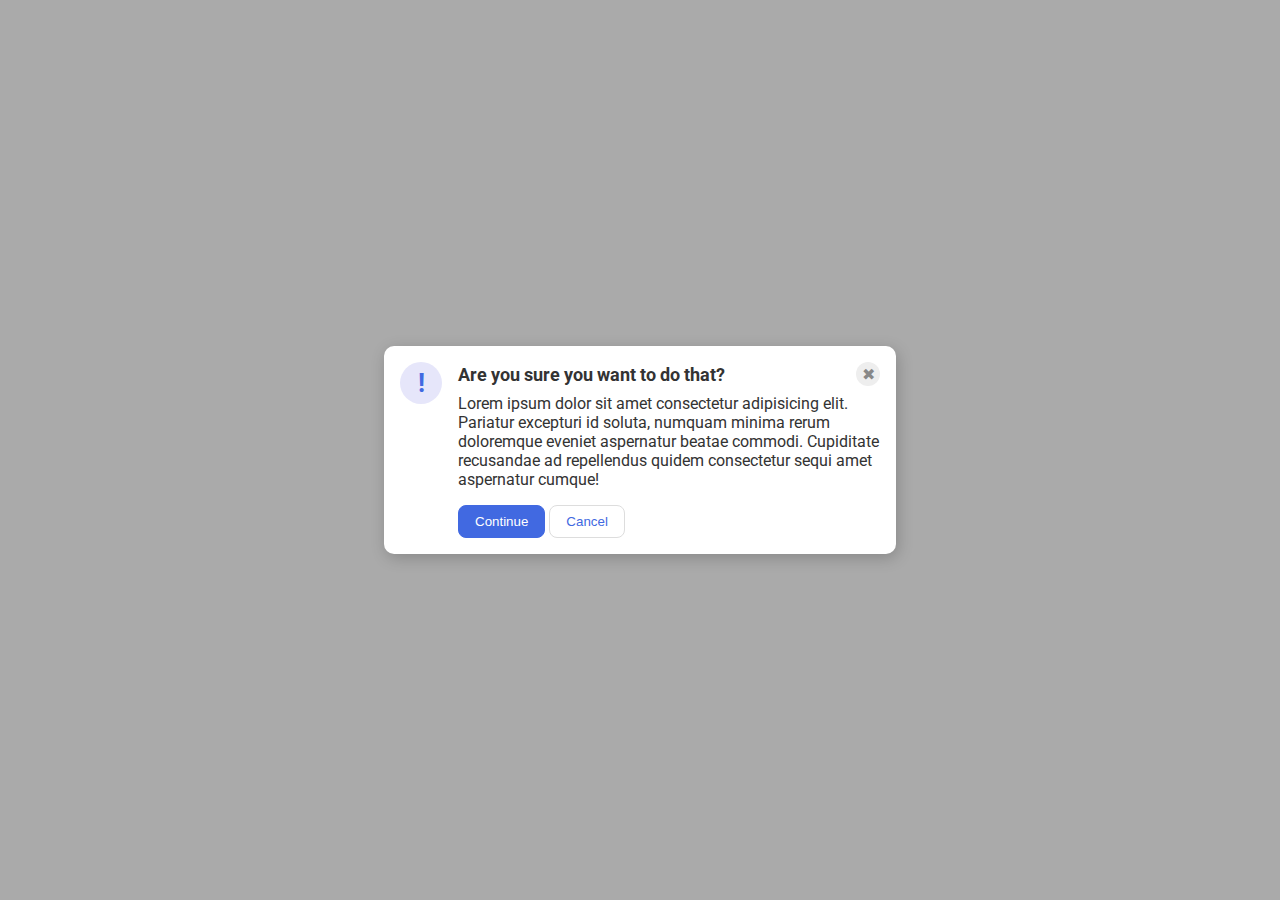
<file: flex/05-flex-modal/index.html>
<!DOCTYPE html>
<html lang="en">
<head>
  <meta charset="UTF-8">
  <meta http-equiv="X-UA-Compatible" content="IE=edge">
  <meta name="viewport" content="width=device-width, initial-scale=1.0">
  <link rel="stylesheet" href="style.css">
  <title>Modal</title>
</head>
<body>
  <div class="modal">
    <div class="icon">!</div>
    <div class="container">
      <div class="header">Are you sure you want to do that?
        <div class="close-button">✖</div>
      </div>
      <div class="text">Lorem ipsum dolor sit amet consectetur adipisicing elit. Pariatur excepturi id soluta, numquam minima rerum doloremque eveniet aspernatur beatae commodi. Cupiditate recusandae ad repellendus quidem consectetur sequi amet aspernatur cumque!</div>
      <button class="continue">Continue</button>
      <button class="cancel">Cancel</button>
      </div>
    </div>
  </div>
</body>
</html>
</file>
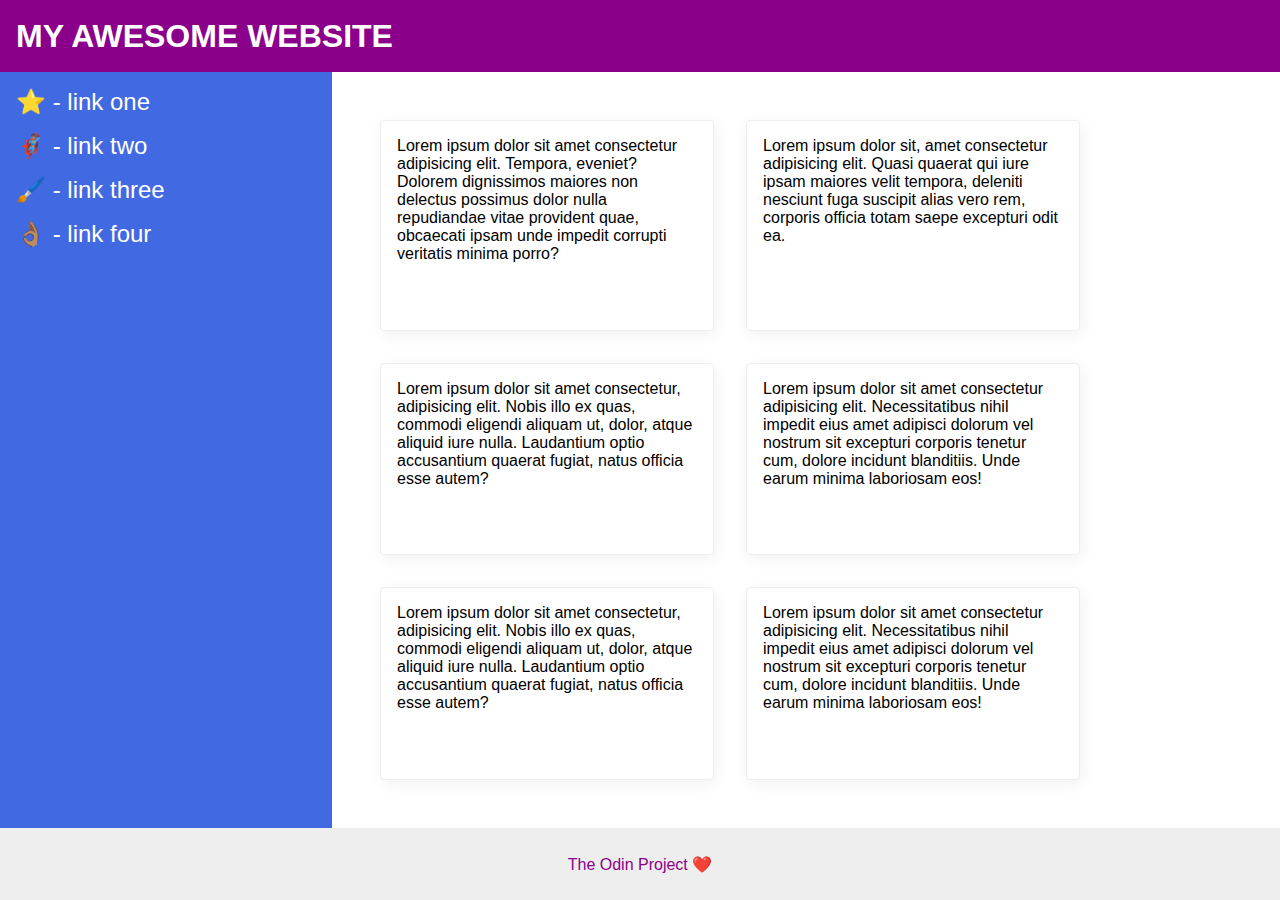
<file: flex/07-flex-layout-2/index.html>
<!DOCTYPE html>
<html lang="en">
<head>
  <meta charset="UTF-8">
  <meta http-equiv="X-UA-Compatible" content="IE=edge">
  <meta name="viewport" content="width=device-width, initial-scale=1.0">
  <title>The Holy Grail</title>
  <link rel="stylesheet" href="style.css">
</head>
<body>
  <div class="header">
    MY AWESOME WEBSITE
  </div>

  <div class="body">
    <div class="sidebar">
      <ul>
        <li><a href="google.com">⭐ - link one</a></li>
        <li><a href="google.com">🦸🏽‍♂️ - link two</a></li>
        <li><a href="google.com">🖌️ - link three</a></li>
        <li><a href="google.com">👌🏽 - link four</a></li>
      </ul>
    </div>
    <div class="container">
      <div class="card">Lorem ipsum dolor sit amet consectetur adipisicing elit. Tempora, eveniet? Dolorem dignissimos maiores non delectus possimus dolor nulla repudiandae vitae provident quae, obcaecati ipsam unde impedit corrupti veritatis minima porro?</div>
      <div class="card">Lorem ipsum dolor sit, amet consectetur adipisicing elit. Quasi quaerat qui iure ipsam maiores velit tempora, deleniti nesciunt fuga suscipit alias vero rem, corporis officia totam saepe excepturi odit ea.</div>
      <div class="card">Lorem ipsum dolor sit amet consectetur, adipisicing elit. Nobis illo ex quas, commodi eligendi aliquam ut, dolor, atque aliquid iure nulla. Laudantium optio accusantium quaerat fugiat, natus officia esse autem?</div>
      <div class="card">Lorem ipsum dolor sit amet consectetur adipisicing elit. Necessitatibus nihil impedit eius amet adipisci dolorum vel nostrum sit excepturi corporis tenetur cum, dolore incidunt blanditiis. Unde earum minima laboriosam eos!</div>
      <div class="card">Lorem ipsum dolor sit amet consectetur, adipisicing elit. Nobis illo ex quas, commodi eligendi aliquam ut, dolor, atque aliquid iure nulla. Laudantium optio accusantium quaerat fugiat, natus officia esse autem?</div>
      <div class="card">Lorem ipsum dolor sit amet consectetur adipisicing elit. Necessitatibus nihil impedit eius amet adipisci dolorum vel nostrum sit excepturi corporis tenetur cum, dolore incidunt blanditiis. Unde earum minima laboriosam eos!</div>
    </div>
  </div>
  
  <div class="footer">
    The Odin Project ❤️
  </div>
</body>
</html>
</file>
<file: flex/05-flex-modal/style.css>
@import url('https://fonts.googleapis.com/css2?family=Roboto:wght@400;700&display=swap');

html, body {
  height: 100%;
}

body {
  font-family: Roboto, sans-serif;
  margin: 0;
  background: #aaa;
  color: #333;
  /* I'll give you this one for free lol */
  display: flex;
  align-items: center;
  justify-content: center;
}

.modal {
  background: white;
  width: 480px;
  border-radius: 10px;
  box-shadow: 2px 4px 16px rgba(0,0,0,.2);
}

.icon {
  color: royalblue;
  font-size: 26px;
  font-weight: 700;
  background: lavender;
  width: 42px;
  height: 42px;
  border-radius: 50%;
  display: flex;
  align-items: center;
  justify-content: center;
}

.close-button {
  background: #eee;
  border-radius: 50%;
  color: #888;
  font-weight: 400;
  font-size: 16px;
  height: 24px;
  width: 24px;
  display: flex;
  align-items: center;
  justify-content: center;
}

button {
  padding: 8px 16px;
  border-radius: 8px;
}

button.continue {
  background: royalblue;
  border: 1px solid royalblue;
  color: white;
}

button.cancel {
  background: white;
  border: 1px solid #ddd;
  color: royalblue;
}

/* Solution */

.modal {
  display: flex;
  gap: 16px;
  padding: 16px;
}

.icon {
  /* this keeps the icon from getting smashed by the text */
  flex-shrink: 0;
}

.header {
  display: flex;
  align-items: center;
  justify-content: space-between;
  font-size: 18px;
  font-weight: 700;
  margin-bottom: 8px;
}

.text {
  margin-bottom: 16px;
}
</file>
<file: flex/07-flex-layout-2/style.css>
body {
  font-family: -apple-system, BlinkMacSystemFont, 'Segoe UI', Roboto, Oxygen, Ubuntu, Cantarell, 'Open Sans', 'Helvetica Neue', sans-serif;
  margin: 0;
  min-height: 100vh;
}

.header {
  height: 72px;
  background: darkmagenta;
  color: white;
}

.footer {
  height: 72px;
  background: #eee;
  color: darkmagenta;
}

.sidebar {
  width: 300px;
  background: royalblue;
}

.card {
  border: 1px solid #eee;
  box-shadow: 2px 4px 16px rgba(0,0,0,.06);
  border-radius: 4px;
}

/* Solution */

body {
  display: flex;
  flex-direction: column;
}

.header {
  display: flex;
  align-items: center;
  padding: 0 16px;
  font-size: 32px;
  font-weight: 900;
}

.body {
  flex: 1;
  display: flex;
}

.sidebar {
  flex-shrink: 0;
  padding: 16px;
}

ul {
  list-style-type: none;
  margin: 0;
  padding: 0;
}

li {
  margin-bottom: 16px;
}

a {
  color: white;
  text-decoration: none;
  font-size: 24px;
}

.container {
  display: flex;
  padding: 32px;
  flex-wrap: wrap;
}

.card {
  padding: 16px;
  margin: 16px;
  width: 300px;
}

.footer {
  display: flex;
  align-items: center;
  justify-content: center;
}
</file>
